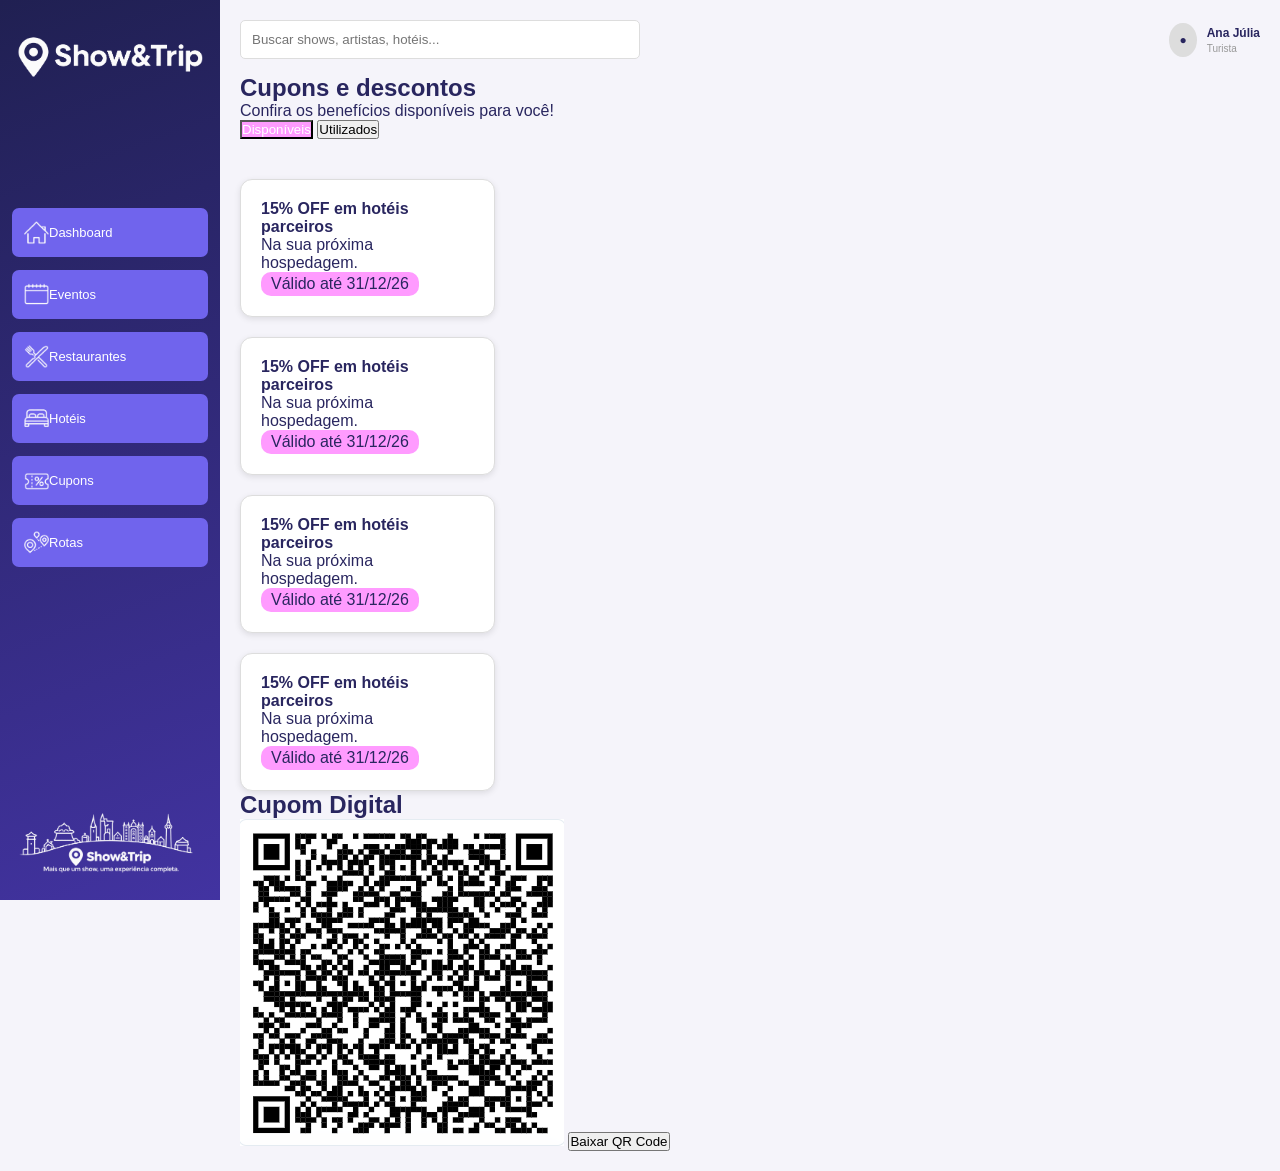
<file: cupons.html>
<!DOCTYPE html>
<html lang="pt-BR">

<head>
    <meta charset="UTF-8">
    <meta name="viewport" content="width=device-width, initial-scale=1.0">
    <title>Show&Trip: Cupons e Desconto</title>
    <link rel="stylesheet" href="style.css">
</head>

<body>
    <div class="sidebar">

        <div class="logoMenu">
            <img src="img/logoMenu.png" alt="Show&Trip">
        </div>

        <nav class="navegacao">
            <a href="inicio.html">
                <img class="IconMenu" src="img/Home.png">Dashboard
            </a>

            <a href="Evento.html">
                <img class="IconMenu" src="img/calendario.png">Eventos
            </a>

            <a href="restaurantes.html">
                <img class="IconMenu" src="img/restaurante.png">Restaurantes
            </a>

            <a href="hoteis.html">
                <img class="IconMenu" src="img/hotel.png">Hotéis
            </a>

            <a href="cupons.html">
                <img class="IconMenu" src="img/cupom.png">Cupons
            </a>

            <a href="rotas.html">
                <img class="IconMenu" src="img/rotas.png">Rotas
            </a>
        </nav>

        <img src="img/logo.png" alt="Show&Trip" class="logoPrincipal">

    </div>
    <main>

        <header class="topbar">

            <input type="search" placeholder="Buscar shows, artistas, hotéis...">

            <div class="profile">
                <span>●</span>

                <div>
                    <strong>Ana Júlia</strong>
                    <small>Turista</small>
                </div>
            </div>

        </header>

        <section class="conteudoCupons">

            <h2>Cupons e descontos</h2>

            <p>Confira os benefícios disponíveis para você!</p>

            <button id="DisponivelSelecionado" class="ativo">Disponíveis</button>
            <button id="UtilizadoSelecionado">Utilizados</button>

            <div class="offCupom" id="cuponsDisponiveis">
                <div>
                    <h4>15% OFF em hotéis parceiros</h4>
                    <p>Na sua próxima hospedagem.</p>
                    <div class="infoOffCupom">Válido até 31/12/26</div>
                </div>

                <div>
                    <h4>15% OFF em hotéis parceiros</h4>
                    <p>Na sua próxima hospedagem.</p>
                    <div class="infoOffCupom">Válido até 31/12/26</div>
                </div>

                <div>
                    <h4>15% OFF em hotéis parceiros</h4>
                    <p>Na sua próxima hospedagem.</p>
                    <div class="infoOffCupom">Válido até 31/12/26</div>
                </div>

                <div>
                    <h4>15% OFF em hotéis parceiros</h4>
                    <p>Na sua próxima hospedagem.</p>
                    <div class="infoOffCupom">Válido até 31/12/26</div>
                </div>
            </div>

            <div class="offCupom" id="cuponsUtilizados" style="display: none;">
                <div>
                    <h4>10% OFF em restaurantes</h4>
                    <p>Em restaurantes selecionados.</p>
                    <div class="infoOffCupom">Cupom utilizado</div>
                </div>
            </div>

        </section>

        <section>
            <div class="qrcodeCupom">
                <h2>Cupom Digital</h2>
                <img src="img/meme_gangorra.png">
                <button>Baixar QR Code</button>
            </div>
        </section>

    </main>

    <script src="js/script.js" defer></script>

</body>

</html>
</file>
<file: style.css>
/* ==================================================
   1. CONFIGURAÇÕES GERAIS
================================================== */

* {
    margin: 0;
    padding: 0;
    box-sizing: border-box;
    text-decoration: none;
}

body {
    font-family: Arial, Helvetica, sans-serif;
    background: #f5f4fa;
    color: #29265f;
}

a {
    color: #5937DB;
}


/* ==================================================
   2. ESTRUTURA UNIVERSAL - TODAS AS TELAS INTERNAS
================================================== */


/* SIDEBAR */

.sidebar {
    width: 220px;
    height: 100vh;
    background: linear-gradient(160deg, #202052, #4233a1);
    color: white;
    padding: 25px 12px;
    position: fixed;
    display: flex;
    flex-direction: column;
}

.sidebar h2 {
    font-size: 24px;
    margin-bottom: 100px;
}

.sidebar nav {
    display: flex;
    flex-direction: column;
    gap: 13px;
}

.sidebar a {
    text-decoration: none;
    color: white;
    background: #7064ed;
    padding: 12px;
    border-radius: 7px;
    font-size: 13px;
    display: flex;
    align-items: center;
    width: 100%;
}

.sidebar a:hover {
    background: #5841e6;
}

.sidebar-bottom {
    margin-top: auto;
    text-align: center;
    font-size: 11px;
}

.sidebar-bottom p {
    margin-top: 6px;
}


/* LOGO DA SIDEBAR */

.logoMenu img {
    display: block;
    width: 100%;
    height: auto;
    object-fit: contain;
    margin-bottom: auto;
}

.logoPrincipal {
    margin-top: auto;
    display: flex;
}

.navegacao {
    display: flex;
    flex-direction: column;
    gap: 13px;
    width: 100%;
    align-items: center;
    margin-top: auto;
    margin-bottom: auto;
}

.navegacao img {
    width: 25px;
    height: 25px;
}


/* ÁREA PRINCIPAL DAS PÁGINAS INTERNAS */

.sidebar ~ main {
    margin-left: 220px;
    padding: 20px;
}


/* BARRA SUPERIOR E PESQUISA */

.topbar {
    display: flex;
    justify-content: space-between;
    align-items: center;
    margin-bottom: 15px;
    gap: 15px;
}

.topbar input {
    width: 400px;
    max-width: 65%;
    padding: 11px;
    border: 1px solid #ddd;
    border-radius: 5px;
}


/* PERFIL DO USUÁRIO */

.profile {
    display: flex;
    align-items: center;
    gap: 10px;
    font-size: 12px;
}

.profile span {
    background: #ddd;
    padding: 10px;
    border-radius: 50%;
}

.profile small {
    display: block;
    color: #999;
    margin-top: 3px;
}


/* ==================================================
   3. PÁGINAS DE LOGIN E CADASTRO
================================================== */


/* FUNDO */

.PapelLoginCadastro {
    min-height: 100vh;
    width: 100%;
    background-image:
        linear-gradient(
            to bottom,
            rgba(30, 0, 100, 0.1),
            rgba(35, 30, 100, 0.7)
        ),
        url('img/LeC.png');
    background-repeat: no-repeat;
    background-position: center;
    background-size: cover;
    display: flex;
    flex-direction: column;
    justify-content: center;
    align-items: center;
}


/* CARD */

.cardInfo {
    min-height: 500px;
    width: 460px;
    max-width: 100%;
    background-color: white;
    color: #333;
    border: 1px solid #E6EAF5;
    border-radius: 38px;
    display: flex;
    flex-direction: column;
    align-items: center;
    padding: 25px;
}


/* ÍCONES */

.Icon {
    width: 80px;
    height: 80px;
    background-image: url('img/Login.png');
    background-repeat: no-repeat;
    background-position: center;
    background-size: contain;
}

.IconC {
    width: 80px;
    height: 80px;
    background-image: url('img/IconC.png');
    background-repeat: no-repeat;
    background-position: center;
    background-size: contain;
}

.icone {
    width: 40px;
    height: 40px;
    background-repeat: no-repeat;
    background-position: center;
    background-size: contain;
    padding: 3px;
    object-fit: contain;
}

.logo {
    display: block;
    width: 15%;
    height: auto;
    object-fit: contain;
    margin-top: 10px;
}


/* TÍTULOS */

.PapelLoginCadastro h1 {
    color: #3F269D;
    font-size: 30px;
    text-align: center;
}

.PapelLoginCadastro p {
    font-size: 16px;
    text-align: center;
    margin-top: 10px;
}


/* CAMPOS DE PREENCHIMENTO */

.campo {
    position: relative;
    width: 300px;
    max-width: 100%;
}

.PapelLoginCadastro input[type="text"],
.PapelLoginCadastro input[type="email"],
.PapelLoginCadastro input[type="password"],
.PapelLoginCadastro input[type="tel"] {
    width: 100%;
    padding: 10px;
    margin: 10px 0;
    border: 1px solid #ccc;
    border-radius: 4px;
    height: 40px;
    outline: none;
}

.PapelLoginCadastro input:focus {
    border-color: #5937DB;
}


/* VISUALIZAR SENHA */

.VerSenha {
    width: 20px;
    height: 20px;
    object-fit: contain;
    position: absolute;
    right: 12px;
    top: 50%;
    transform: translateY(-50%);
    cursor: pointer;
    z-index: 2;
}


/* CHECKBOX */

.checkbox {
    width: 300px;
    max-width: 100%;
    display: flex;
    align-items: center;
    gap: 8px;
    font-size: 14px;
    margin: 10px 0;
}

.checkbox input {
    width: 16px;
    height: 16px;
    accent-color: #5937DB;
    flex-shrink: 0;
}

.checkbox label {
    font-size: 13px;
}

.checkbox span {
    color: #3F269D;
    display: inline;
}


/* TIPO DE USUÁRIO */

.tituloTipo {
    width: 300px;
    text-align: left;
    font-size: 13px;
    color: #3F269D;
    margin-bottom: 12px;
}

.tipoUsuario {
    width: 300px;
    max-width: 100%;
    display: flex;
    justify-content: center;
    align-items: center;
    gap: 10px;
    margin: 12px 0;
}

.tipoUsuario input[type="radio"] {
    display: none;
}

.tipoUsuario label {
    width: 130px;
    height: 42px;
    border: 1px solid #ccc;
    border-radius: 10px;
    display: flex;
    justify-content: center;
    align-items: center;
    gap: 10px;
    font-size: 14px;
    font-weight: bold;
    color: #888;
    cursor: pointer;
    transition: 0.3s;
}

.tipoUsuario label span {
    font-size: 20px;
}

.tipoUsuario input[type="radio"]:checked + label {
    background: linear-gradient(to right, #643BFF, #3C2399);
    color: white;
    border-color: transparent;
}

.tipoUsuario label:hover {
    border-color: #643BFF;
}


/* BOTÕES */

.btn-entrar {
    background: linear-gradient(to right, #643BFF, #3C2399);
    color: white;
    border: none;
    padding: 10px 20px;
    border-radius: 4px;
    cursor: pointer;
    width: 300px;
    max-width: 100%;
    font-size: 16px;
    margin-top: 10px;
}

.btn-cadastrar {
    background: white;
    color: black;
    border: 1px solid #ccc;
    padding: 10px 20px;
    border-radius: 4px;
    cursor: pointer;
    width: 300px;
    max-width: 100%;
    display: flex;
    align-items: center;
    justify-content: center;
    gap: 8px;
    font-size: 14px;
}

.btn-entrar:hover {
    opacity: 0.9;
}

.btn-cadastrar:hover {
    background-color: #f5f3fc;
}


/* ==================================================
   4. DASHBOARD - TELA INICIAL
================================================== */


/* ORGANIZAÇÃO DOS CARDS */

.dashboard-grid {
    display: grid;
    grid-template-columns: 1.5fr 1fr 0.8fr;
    gap: 13px;
}

.card,
.hero {
    background: white;
    padding: 13px;
    border-radius: 8px;
    min-width: 0;
}

.card h3 {
    font-size: 13px;
    margin-bottom: 12px;
}


/* BANNER PRINCIPAL */

.hero {
    grid-column: 1;
    min-height: 190px;
    color: white;
    display: flex;
    flex-direction: column;
    justify-content: center;
    padding: 20px;
    background:
        linear-gradient(90deg, #17132eaa, #17132e44),
        url("https://www.sintpq.org.br/arquivos/2024/nandoreis.jpg?1734624587990") center/cover;
}

.hero span {
    font-size: 11px;
}

.hero h1 {
    font-size: 30px;
    margin: 12px 0;
}

.hero p {
    font-size: 11px;
    margin-bottom: 5px;
}

.hero button {
    background: #6548ed;
    color: white;
    border: 0;
    padding: 9px 15px;
    border-radius: 20px;
    width: fit-content;
    margin-top: 10px;
    cursor: pointer;
}


/* INGRESSOS */

.ticket {
    grid-column: 2 / 4;
    text-align: center;
}

.qr {
    font-size: 75px;
    margin: 5px;
    color: black;
}

.qr img {
    width: 140px;
    height: 140px;
}

.ticket p {
    font-size: 10px;
    color: #999;
    margin-bottom: 5px;
}

.discount {
    background: #f0edff;
    padding: 10px;
    margin-top: 10px;
    font-size: 10px;
    color: #6855e8;
}

.discount p {
    margin-top: 5px;
}


/* PRÓXIMOS EVENTOS */

.upcoming {
    grid-column: 1;
}

.event {
    display: flex;
    align-items: center;
    gap: 10px;
    border: 1px solid #eee;
    padding: 6px;
    margin-bottom: 7px;
    border-radius: 6px;
}

.event img {
    width: 55px;
    height: 45px;
    object-fit: cover;
    border-radius: 5px;
}

.event strong {
    font-size: 11px;
}

.event p,
.event small {
    font-size: 9px;
    color: #999;
    margin-top: 4px;
}


/* ROTAS E MAPA */

.route {
    grid-column: 2 / 4;
}

#mapa {
    width: 100%;
    height: 350px;
    border-radius: 10px;
    z-index: 1;
}


/* RESTAURANTES */

.restaurants {
    grid-column: 1;
}

.items {
    display: grid;
    grid-template-columns: repeat(3, 1fr);
    gap: 8px;
}

.items article {
    border: 1px solid #eee;
    padding: 5px;
    border-radius: 6px;
}

.items img {
    width: 100%;
    height: 65px;
    object-fit: cover;
    border-radius: 5px;
}

.items strong {
    display: block;
    font-size: 9px;
    margin: 5px 0;
}

.items p {
    color: #e9c83b;
    font-size: 9px;
}

.items small {
    display: block;
    font-size: 8px;
    color: #6855e8;
    margin-top: 5px;
}


/* HOTÉIS */

.hotels {
    grid-column: 2;
}

.hotel {
    display: flex;
    align-items: center;
    gap: 8px;
    margin-bottom: 9px;
    font-size: 9px;
}

.hotel img {
    width: 65px;
    height: 42px;
    object-fit: cover;
    border-radius: 5px;
}


/* CUPONS */

.coupons {
    grid-column: 3;
}

.coupon {
    background: #f1efff;
    padding: 10px 7px;
    border-radius: 5px;
    margin-bottom: 8px;
    font-size: 9px;
    color: #5944d8;
}

.coupon p {
    color: #999;
    margin-top: 4px;
    font-size: 8px;
}

/*PÁGINA DE CUPONS*/

.offCupom {
    display: grid;
    grid-template-columns: repeat(1, 1fr);
    gap: 20px;
    background-color: transparent;
    border: none;
    width:25%;
    margin-top: 40px;
}

.offCupom > div {
    background-color: white;
    border-radius: 12px;
    padding: 20px;
    border: 1px solid #ddd;
    box-shadow: 0 2px 6px rgba(0, 0, 0, 0.1);
}

.infoOffCupom {
    background-color: rgb(255, 155, 255);
    border-radius: 10px;
    width: fit-content;
    padding: 3px 10px;
    text-align: center;
}

.cuponsDisponíveisUsados {
    background-color: rgb(255, 155, 255);
}

.conteudoCupons button.ativo {
    background-color: rgb(255, 155, 255);
    color: white;
}

.conteudoCupons button {
    cursor: pointer;
}

/* ==================================================
   5. RESPONSIVIDADE - ESTRUTURA UNIVERSAL
================================================== */

@media (max-width: 650px) {

    /* SIDEBAR */

    .sidebar {
        position: relative;
        width: 100%;
        height: auto;
    }

    .sidebar h2 {
        margin-bottom: 20px;
    }

    .sidebar nav {
        display: grid;
        grid-template-columns: repeat(2, 1fr);
    }

    .sidebar-bottom {
        display: none;
    }

    /* ÁREA PRINCIPAL */

    .sidebar ~ main {
        margin-left: 0;
        padding: 12px;
    }

    /* BARRA SUPERIOR */

    .topbar {
        flex-wrap: wrap;
    }

    .topbar input {
        width: 65%;
    }
}


/* ==================================================
   6. RESPONSIVIDADE - LOGIN E CADASTRO
================================================== */

@media (max-width: 480px) {

    .cardInfo {
        padding: 20px 15px;
        border-radius: 25px;
    }

    .PapelLoginCadastro h1 {
        font-size: 25px;
    }

    .campo,
    .checkbox,
    .tipoUsuario,
    .btn-entrar,
    .btn-cadastrar {
        width: 100%;
    }
}


/* ==================================================
   7. RESPONSIVIDADE - DASHBOARD
================================================== */

@media (max-width: 1000px) {

    .dashboard-grid {
        grid-template-columns: 1fr 1fr;
    }

    .hero,
    .upcoming,
    .restaurants,
    .hotels {
        grid-column: 1;
    }

    .ticket,
    .route,
    .coupons {
        grid-column: 2;
    }
}

@media (max-width: 650px) {

    .dashboard-grid {
        grid-template-columns: 1fr;
    }

    .hero,
    .ticket,
    .upcoming,
    .route,
    .restaurants,
    .hotels,
    .coupons {
        grid-column: 1;
    }
}

@media (max-width: 380px) {

    .items {
        grid-template-columns: 1fr;
    }

    .items img {
        height: 130px;
    }
}
</file>
